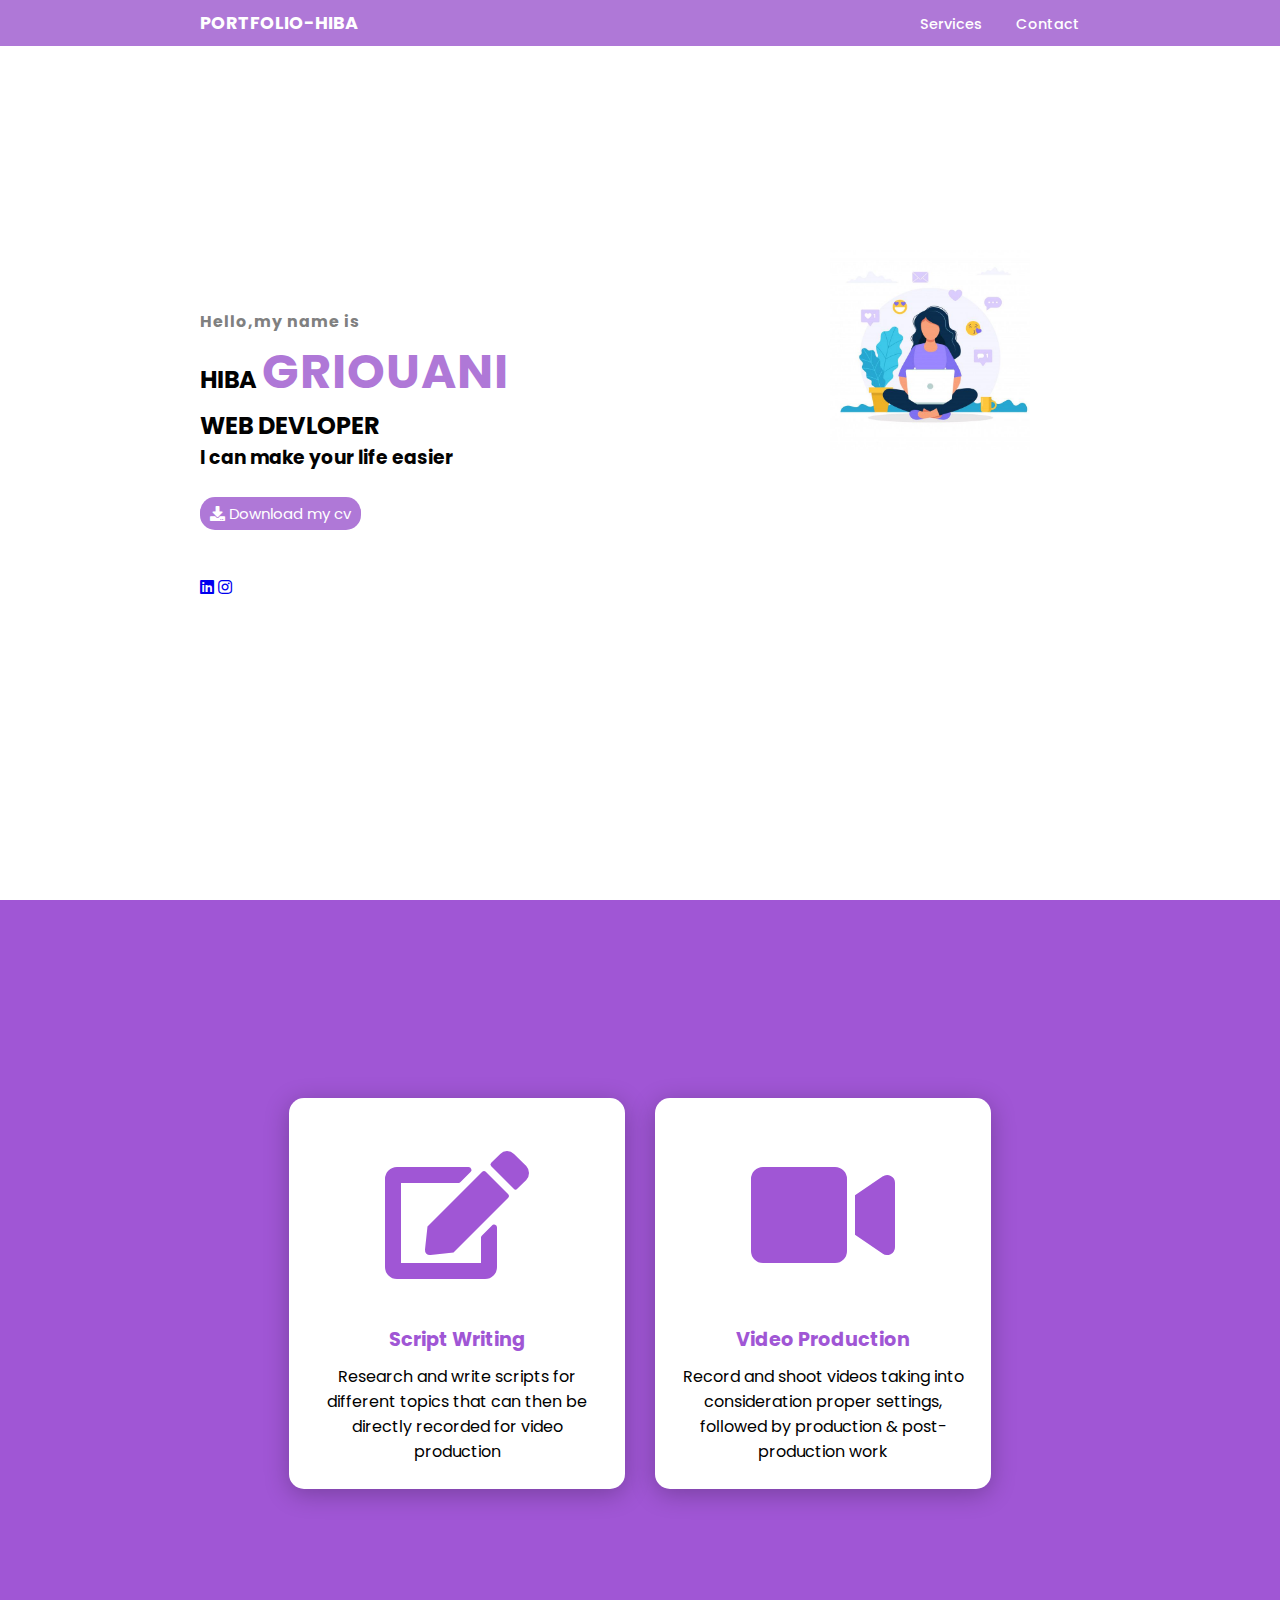
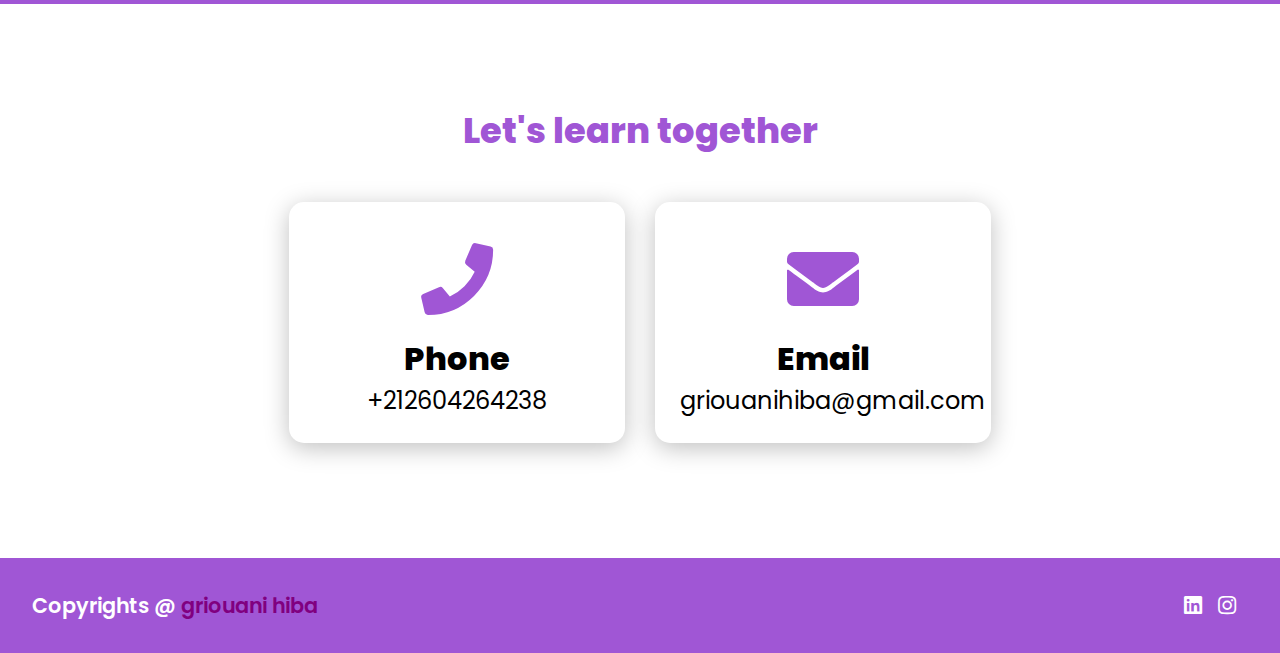
<file: index.html>
<!--<link rel="stylesheet" media="mediatype and|not|only (expressions)" href="print.css">-->

<!DOCTYPE html>
<html lang="en">
<head>
    <meta charset="UTF-8">
    <meta http-equiv="X-UA-Compatible" content="IE=edge">
    <meta name="viewport" content="width=device-width, initial-scale=1.0">
    <link rel="stylesheet" href="https://cdnjs.cloudflare.com/ajax/libs/font-awesome/5.15.4/css/all.min.css">
    <link rel="stylesheet" href="style.css">
    <title>HIBA GRIOUANI</title>
</head>
<body>

    <header>
        <a href="#" class="logo">PORTFOLIO-HIBA</a>
        <nav>
                <a href="#services" class="service">Services</a>
                <a href="#contact" class="contact">Contact</a></div>
            
        </nav>
    </header>


    <section class="main">
        <div>
            <h2><span class="ds2">Hello,my name is </span>
                  <br> HIBA <span class="name"> GRIOUANI</span> 
                  <br>WEB DEVLOPER </h2>
            <h3>I can make your life easier </h3>
            <button class="btn"><i class="fa fa-download"></i> Download my cv</button>
             <div class="social-icons">
                <a href="#"><i class="fab fa-linkedin"></i></a>
                <a href="https://www.instagram.com/hibagriouani/"><i class="fab fa-instagram"></i></a>   
                   </div>
            <!--<div class="img1">-->  
                <img class="img1" src="images/background2.jpeg.jpg"   >
            <!--</div>-->
    </section>
    <section class="cards" id="services">
        <h2 class="title">Services</h2>
        <div class="content">
            <div class="card">
                <div class="icone-1">
                    <i class="fas fa-edit"></i>
                </div>
                <div class="info">
                    <h3>Script Writing</h3>
                    <p>Research and write scripts for different topics that can then be directly recorded for video production</p>
             </div>
            </div>
            <div class="card">
                <div class="icone-1">
                    <i class="fas fa-video"></i>
                </div>
                <div class="info">
                    <h3>Video Production</h3>
                    <p>Record and shoot videos taking into consideration proper settings, followed by production & post-production work</p>
                </div>
            </div>
 </section>
 <section class="card-contact" id="contact">
    <h3 class="title"> Let's learn together</h3>

        <div class="content">
            <div class="card">
                <div class="icon">
                    <i class="fas fa-phone"></i>
                </div>
                <div class="info-2">
                    <h3>Phone</h3>
                    <p>+212604264238</p>
                </div>
            </div>
            <div class="card">
                <div class="icon">
                    <i class="fas fa-envelope"></i>
                </div>
                <div class="info-2">
                    <h3>Email</h3>
                    <p>griouanihiba@gmail.com
                    </p>
                </div>
            </div>
        </div>
    </section>
 </section>
 <footer class="footer">
    <p class="footer-title">Copyrights @ <span>griouani hiba</span></p>
    <div class="social-icons">
        <a href="#" class="icon1"><i class="fab fa-linkedin"></i></a>
        <a href="#" class="icon2"><i class="fab fa-instagram"></i></a>
    </div>
    </footer>
    </body>
</html>
</file>
<file: style.css>
@import url('https://fonts.googleapis.com/css2?family=Poppins&display=swap');
*{
    font-family: 'Poppins', sans-serif;
    margin: 0;
    padding:0;
    box-sizing: border-box;
    scroll-behavior: smooth;
}
header{
    background-color: #af78d7;
    width:100%;
    position: fixed;
    z-index : 999;
    display:flex; 
    justify-content: space-between;
    align-items: center;
    padding: 10px 200px;
}

.logo{
    text-decoration:none ;
    color: white;
    text-transform: uppercase;
    font-weight: 700;
    font-size: 1.1em;

}

.service{
    color: white;
    text-decoration: none;
    font-size: 0.9em;
    font-weight: 500;
    padding-left: 30px;
 } 
 .contact{
    color: white;
    text-decoration: none;
    font-size: 0.9em;
    font-weight: 500;
    padding-left: 30px;
 } 

.contact:hover{
    color: rgb(238, 132, 240);}
 .service:hover{
        color:rgb(238, 132, 240)}

section{
    padding: 100px 200px ;
}
.main{

   color: rgb(2, 2, 2);
    width: 100%;
    min-height:  100vh;
    display: flex;
    align-items: center;
    background-color: white;
}
.btn {
    background-color: #af78d7;
    border: none;
    color: white;
    padding: 5px 10px;
    cursor: pointer;
    font-size: 15px;
    display: inline-block;
    margin-bottom: 45px;
    margin-top: 25px;
    border-radius: 15px;
    transition: 0.7s ease;
}
.btn:hover{
    background-color:#a056d5;
    transform: scale( 1.1,1.1);

}

.ds2{
    color:grey;
    font-weight: 200px;
    font-size: 0.66em;
    letter-spacing: 1px;
    
}
.name{
    color: #af78d7;
    font-weight: 900px;
    font-size: 2em;
    letter-spacing: 1px ;
}
.img1{
   padding: 0px 0px 0px 0px;
    margin: 0px 0px 0px 0px;
    position: absolute;
     top: 250px;
     right: 250px;
    height: auto;
     width: 200px;
     
    
}


.icons a {
    color: rgb(237, 12, 203);
    font-size: 1.7em;
    padding-right:30 px ;
}
.title{
    display: flex;
    justify-content: center;
    color: #a056d5;
    font-size: 2.2em;
    font-weight: 800;
    margin-bottom: 30px;
}
.content{
    display:flex;
    justify-content: center;
    flex-direction: row;
    flex-wrap: wrap;
}
.card{
    background-color: white;
    width: 21em;
    box-shadow: 0px 5px 25px rgba(1 1 1 / 25%);
    border-radius: 15px;
    padding: 25px;
    margin: 15px;
    transition: 0.7s ease;

}
.card:hover{
    transform: scale( 1.1,1.1);
}
.icone-1{
    color: #a056d5;
    font-size: 8em;
    text-align: center;
}
.info{
    text-align: center;
}
.info h3{
    color: #a056d5;
    font-size: 1.2em;
    font-weight: 700;
    margin: 10px;
}
.icon{
    font-size: 4.5em;
    color: #a056d5;
    text-align: center
}

 .info-2 h3 {
    color: #000; 
    font-size: 2em;
    font-weight: 750;
    text-align: center;

}

 .info-2 p {
    font-size: 1.5em;
    text-align: center

}
.footer{
    background-color:#a056d5 ;
    color: white;
    padding: 2em;
    display: flex;
    justify-content: space-between;
}
#services{
    background-color: #a056d5;
}
.icon1{
    color: white;
    font-size: 1.3em;
    padding: 0 12px 0 0;
}
.icon2{
    color: white;
    font-size: 1.3em;
    padding: 0 12px 0 0;
}
.footer-title {
    font-size: 1.3em;
    font-weight: 600;
}

.footer-title span {
    color: purple;
}
@media (max-width:1023px){
    header{
        padding: 12px 20px;
    }

    .navigation a{
        padding-left: 10px;
    }

    .title{
        font-size: 1.8em;
    }

    section{
        padding: 80px 20px;
    }

    .main-content h2{
        font-size: 1em;
    }
   .img1{ padding: 0px 0px 0px 0px;
    margin: 0px 0px 0px 0px;
    position: absolute;
     top: 100px;
     right: 100px;
    height: auto;
     width: 100px;}
    .main-content h3{
        font-size: 1.6em;
    }

    .content{
        flex-direction: column;
        align-items: center;
    }

}

@media (max-width:641px){
    body{
        font-size: 12px;
    }

    .main-content h2{
        font-size: 0.8em;
    }

    .main-content h3{
        font-size: 1.4em;
    }
}


@media (max-width:300px){
    body{
        font-size: 10px;
    }
}
</file>
